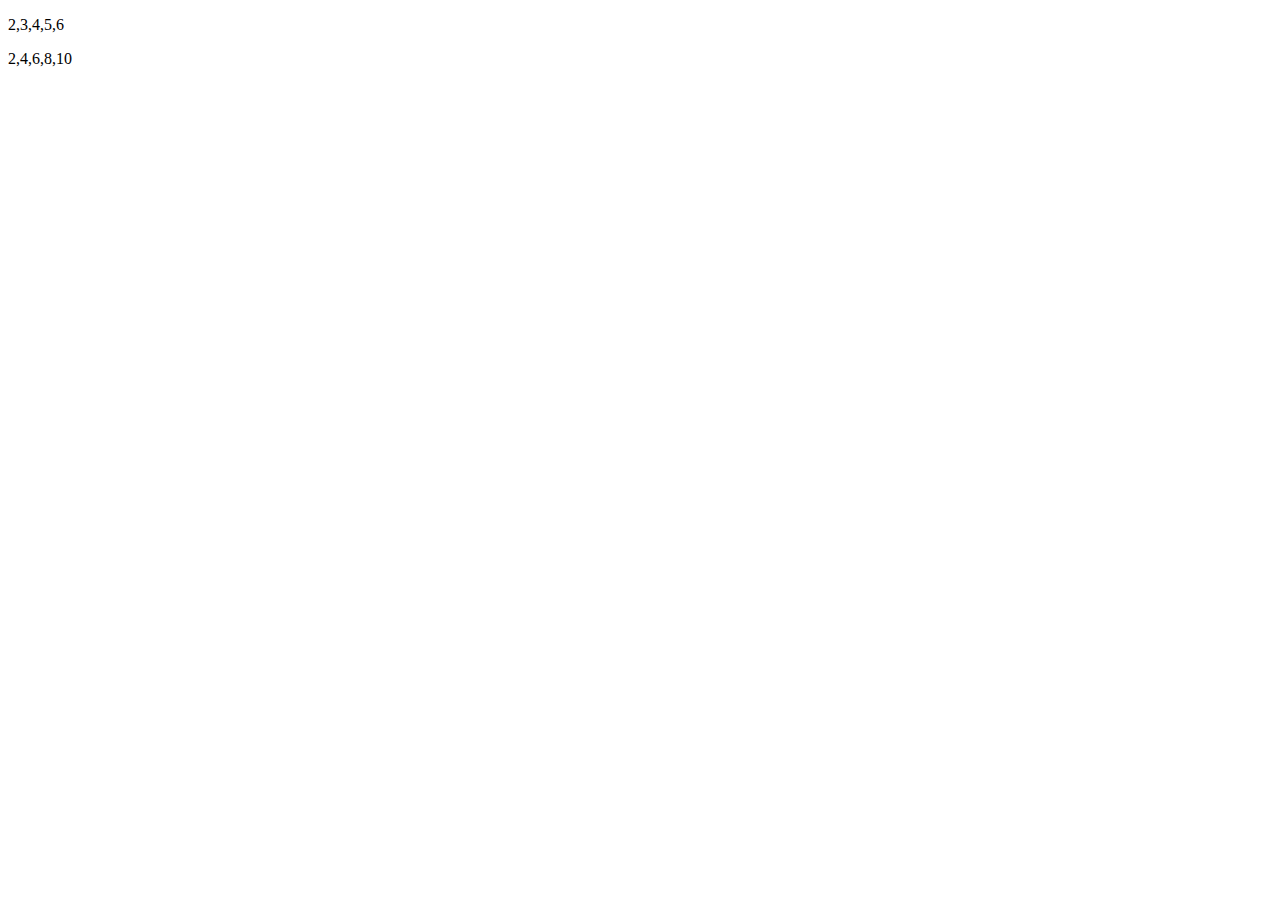
<file: 230227/index.html>
<!DOCTYPE html>

<head>
  <meta charset="utf-8" />
  <title>Sample</title>
</head>
<html>

<body>

  <script>
    const days = ['월요일', '화요일'];
    days.push('수요일', '목요일', '금요일', '토요일', '일요일');
    days.pop();
    days.pop();
    days.pop();
    const days2 = ['금요일', '토요일', '일요일'];
    const result = days.concat(days2);
    const 휴일 = result.slice(5);

    const 싫은날 = result.splice(0, 2);
    //myPrint(싫은날);
    //myPrint(result);

    const arr = [1, 2, 3, 4, 5];
    //const output = arr.map(a => a + 1);
    // const output = arr.map(function (a) {
    //   return a + 1;
    // })
    function plus1(a) {
      return a + 1;
    }
    const output = arr.map(plus1);
    myPrint(output);

    function double(a) {
      return a * 2;
    }
    myPrint(arr.map(double));

    const 객체배열 = [{
      count: 1
    }, {
      count: 2
    }, {
      count: 3
    }, {
      count: 4
    }, {
      count: 5
    }];
    //const output = arr.map(a => a + 1);
    const output2 = 객체배열.map(a => a.count + 1);
    console.log(output2);

    const 학생기록 = [{
        name: '김',
        score: 80
      },
      {
        name: '이',
        score: 100
      },
      {
        name: '박',
        score: 70
      },
      {
        name: '최',
        score: 90
      },
      {
        name: '송',
        score: 60
      },
    ]
    const output3 = 학생기록.map(function (a) {
      if (a.score >= 80) {
        return a.name;
      }
    })
    console.log(output3)
    //const output3 = 학생기록.filter(a => a.score >= 80)
    //console.log(output3);

    function myPrint(arr) {
      const p = document.createElement('p');
      p.innerHTML = arr;
      document.body.appendChild(p);
      console.log(arr);
    }
  </script>
</body>

</html>
</file>
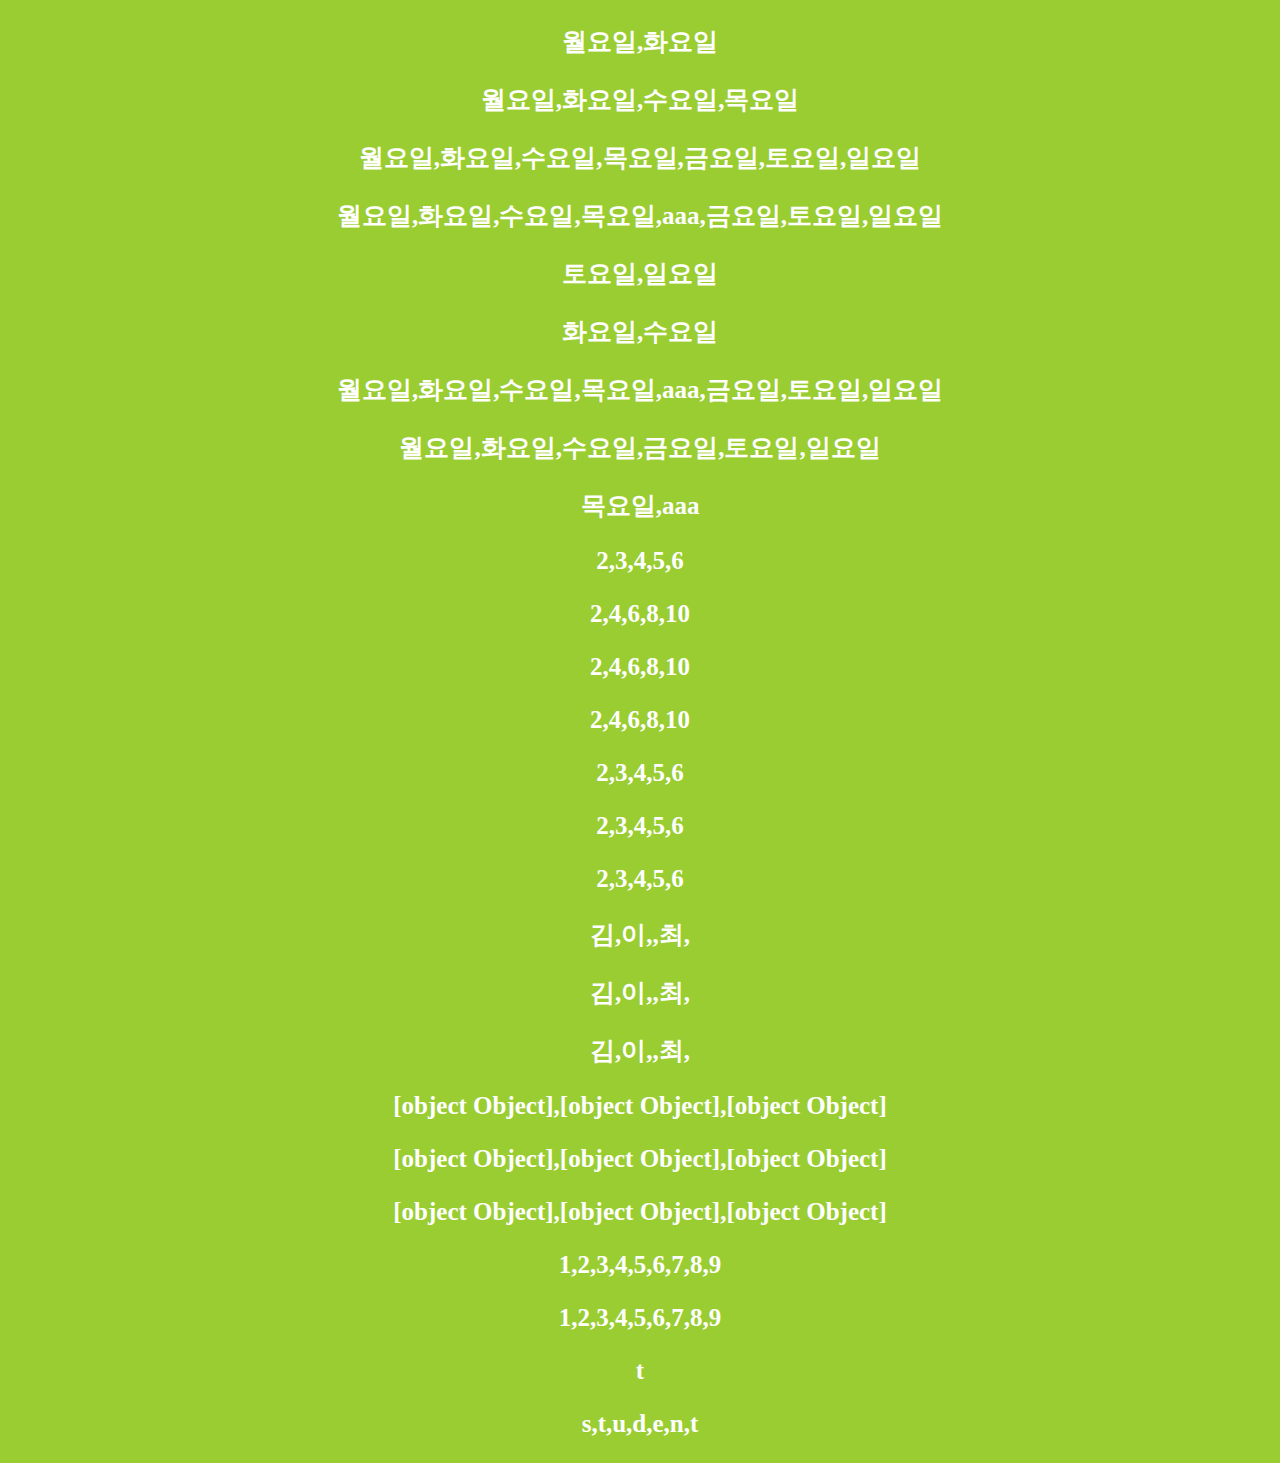
<file: 230227내가 한것/index.html>
<!DOCTYPE html>

<head>
  <meta charset="utf-8" />
  <title>Sample</title>
</head>
<html>
  <body>
    <script>
      const days = ["월요일", "화요일"];
      myPrint(days);
      days.push("수요일", "목요일", "금요일", "토요일", "일요일");
      days.pop();
      days.pop();
      days.pop();
      const days2 = ["금요일", "토요일", "일요일"];

      let result = days.concat("aaa", days2);
      myPrint(days);
      myPrint(days.concat(days2));
      myPrint(result);

      const 휴일 = result.slice(6);
      const 휴일1 = result.slice(1, 3); //첫번째꺼 빼고 세번째꺼까지
      myPrint(휴일);
      myPrint(휴일1);
      myPrint(result); //  slice는 원본을 바꾸지 않고 보존된다

      //splice는 원본이 보존되지 않는다

      let nana = result.splice(3, 2); //두번째꺼 이후 부터 나눠진 값 , 3번째꺼 이후 부터 두개 값 :괄호안의것을 잘라내버리겠다
      myPrint(result); //남은 값
      myPrint(nana);

      function myPrint(arr) {
        const p = document.createElement("p");
        p.style.color = "#fff";
        p.style.fontWeight = "bold";
        p.style.fontSize = "25px";
        p.style.textAlign = "center";
        document.body.style.backgroundColor = "yellowgreen";
        p.innerHTML = arr;
        console.log(p);
        console.dir(p);

        document.body.appendChild(p);
      }

      //----------------------맵과 필터---------------------------------------------------------------

      const arr = [1, 2, 3, 4, 5];
      //---------------------------------같음
      //1번  const output = arr.map( a=> a+1);

      //2번 const output = arr.map(function(a){
      //     return a+1;
      //      })
      //     myPrint(output)

      // 3번

      function plus1(a) {
        return a + 1;
      }
      const output = arr.map(plus1);
      myPrint(output);

      // --------------------------------------------

      //arr에 곱하기 2 해서 새로운 값 만들기 3가지 방법 모두로

      // 1번-------------------

      const inin = arr.map((b) => b * 2);

      myPrint(inin);

      //2번-----------------------

      const inin1 = arr.map(function (b) {
        return b * 2;
      });

      myPrint(inin1);

      //3번------------------------------

      function plus2(b) {
        return b * 2;
      }

      const inin2 = arr.map(plus2);

      myPrint(inin2);

      // -----------------------------------------------------------

      //밸열안의 객체----------------------------------

      const 객체배열 = [
        { count: 1 },
        { count: 2 },
        { count: 3 },
        { count: 4 },
        { count: 5 },
      ];

      //1번 --------------------------------------------------------
      const output1 = 객체배열.map((a) => a.count + 1);

      myPrint(output1);

      //2번 --------------------------------------------

      const output2 = 객체배열.map(function (a) {
        return a.count + 1;
      });

      myPrint(output2);

      //3번 ----------------------------------------------

      function pluseee(a) {
        return a.count + 1;
      }

      const output3 = 객체배열.map(pluseee);

      myPrint(output3);
      // -------------------------------------------------------------------------

      const 학생기록 = [
        { name: "김", score: 80 },
        { name: "이", score: 100 },
        { name: "박", score: 70 },
        { name: "최", score: 90 },
        { name: "성", score: 60 },
      ];

      //---------------------------80점 이상인 애들 뽑기--------------

      // 1번
      // const tata = 학생기록.map((a) => (a.score >= 80 ? a.name : ""));
      const tata = 학생기록.map((a) => {
        if (a.score >= 80) {
          return a.name;
        }
      });
      myPrint(tata);

      //2번

      const tata1 = 학생기록.map(function (a) {
        if (a.score >= 80) {
          return a.name;
        }

        // return a.score >= 80;
      });

      myPrint(tata1);
      console.log(tata1);

      //3번

      function ojojoo(a) {
        if (a.score >= 80) {
          return a.name;
        }
        // return a.score >= 80;
      }

      const tata2 = 학생기록.map(ojojoo);

      myPrint(tata2);

      // ---------------------필터-------------------------------

      //1번
      const tata4 = 학생기록.filter((a) => (a.score >= 80 ? a.name : ""));
      // const tata4 = 학생기록.filter(a => {if(a.score >= 80){return a.name}});

      console.log(tata4);
      myPrint(tata4);

      //2번

      const tata3 = 학생기록.filter(function (a) {
        if (a.score >= 80) {
          return true;
        }

        // return a.score >= 80;
      });

      myPrint(tata3);

      console.log(tata3);

      //3번

      function tyty(a) {
        if (a.score >= 80) {
          return a.name;
        }
      }

      const tata5 = 학생기록.filter(tyty);

      myPrint(tata5);
      console.log(tata5);

      //--------------------------스프레드 인덱스 오퍼레이터(...)------------------------------------------------------

      // 쫙 펼친다
      // ...는 대관호 안에서만 쓸수있다

      const a = [1, 2, 3, 4, 5];
      const b = [...a, 6, 7, 8, 9];
      const c = [a, 6, 7, 8, 9];

      myPrint(b);
      console.log(b);
      myPrint(c);
      console.log(c);

      // -------------------------값복사 참조복사----------------

      let d = a; //이것은 참조복사

      d = [...a]; //이것은 값복사

      const 문자열 = "student";

      myPrint(문자열[1]);
      const output11 = [...문자열];
      myPrint(output11);
      console.log(output11);

      //------------디스트럭처링 Destructuring (비구조와 , 파괴)

      const arr1 = [4, 5, 6];
      // const a1 = arr1[0]
      // const b1 = arr1[1]
      // const c1 = arr1[2]
      const [a1, b1, c1] = arr1;
      //이런방식으로 한줄로 쓰겠다 이것이 디스트럭처링

      const [x, , z] = arr1;
      console.log(x, z);

      //--------------------------------------------------------

      //  rest용법

      const [x1, ...y1] = arr1; //rest
      console.log(x1, y1);

      //--------------------------------------------------------------

      const obj = {
        name: "smith",
        age: 25,
      };

      //  원래는 객체를 이렇게 썻는데 이것을이렇게

      const { name, age } = obj;
      //  const{age , nam } = obj

      //이거는 순서상관 없고 이름이 같아야함

      console.log(name, age);
    </script>
  </body>
</html>
</file>
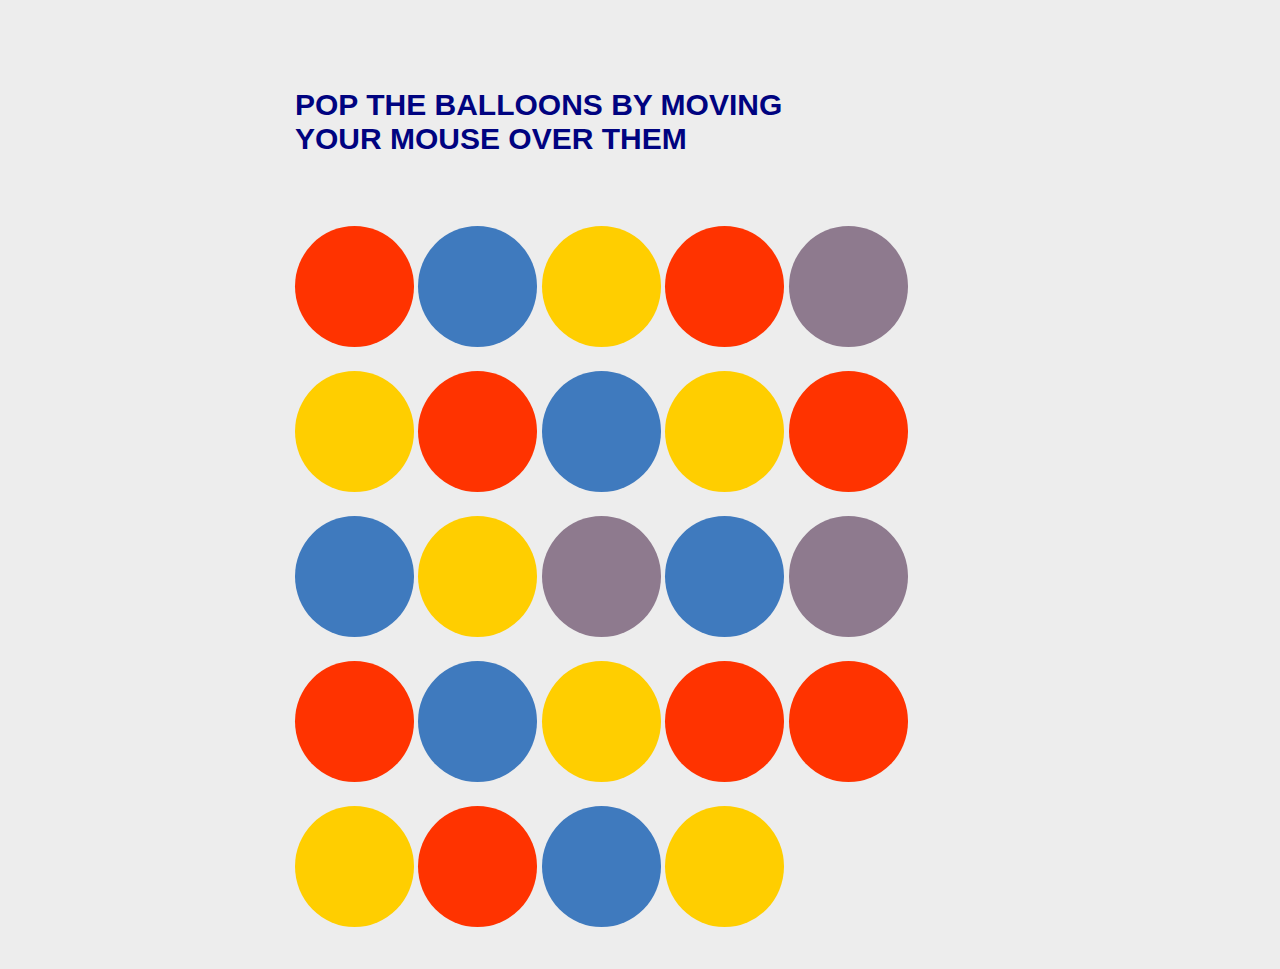
<file: 230227/Balloon Game/index.html>
<!DOCTYPE html>
<html lang="en">
<head>
    <meta charset="UTF-8">
    <meta name="viewport" content="width=device-width, initial-scale=1.0">
    <meta http-equiv="X-UA-Compatible" content="ie=edge">
    <link rel="stylesheet" href="style.css">
    <title>Pop the Ballons</title>
</head>
<body>
    <div class="wrapper">
        <h1>Pop the balloons by moving</br>your mouse over them</h1>
        <div id="yay-no-balloons"><span class="blue">Wow!</span> All balloons popped!</div>
        <div id="balloon-gallery">
            <div class="balloon"></div>
            <div class="balloon"></div>
            <div class="balloon"></div>
            <div class="balloon"></div>
            <div class="balloon"></div>
            <div class="balloon"></div>
            <div class="balloon"></div>
            <div class="balloon"></div>
            <div class="balloon"></div>
            <div class="balloon"></div>
            <div class="balloon"></div>
            <div class="balloon"></div>
            <div class="balloon"></div>
            <div class="balloon"></div>
            <div class="balloon"></div>
            <div class="balloon"></div>
            <div class="balloon"></div>
            <div class="balloon"></div>
            <div class="balloon"></div>
            <div class="balloon"></div>
            <div class="balloon"></div>
            <div class="balloon"></div>
            <div class="balloon"></div>
            <div class="balloon"></div>
        </div>

    </div>
    <script src="app.js"></script>
</body>
</html>
</file>
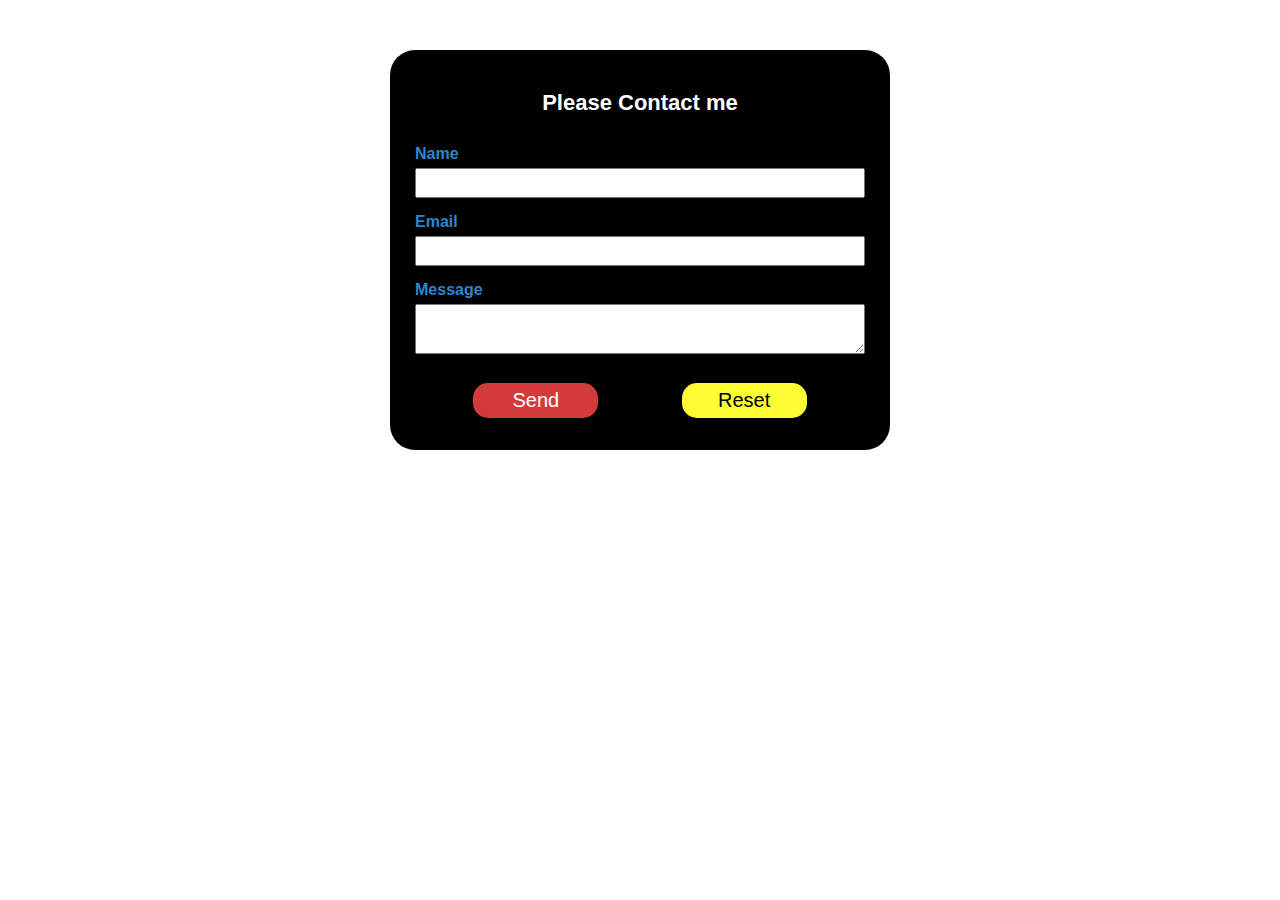
<file: 230227/ContactForm/index.html>
<!DOCTYPE html>
<html lang="en">
<head>
    <meta charset="UTF-8">
    <meta name="viewport" content="width=device-width, initial-scale=1.0">
    <meta http-equiv="X-UA-Compatible" content="ie=edge">
    <link rel="stylesheet" href="style.css">
    <title>Contact Form</title>
</head>
<body>
<form id="form">
        <h1>Please Contact me</h1>
    <div>
        <label for="name">Name</label></br>
        <input id="name" name="name">
    </div>
    <div>
        <label for="email">Email</label><br>
        <input type="email" id="email" name="email">
    </div>
    <div>
        <label for="message">Message</label><br>
        <textarea id="message" name="message"></textarea>
    </div>
    <div id="buttons-row">
    <div class="buttons">
        <button type="submit" id="send">Send</button>
    </div>
    <div class="buttons">
        <button id="reset">Reset</button>
    </div>
    </div>
</form>
    <script src="app.js"></script>
</body>
</html>
</file>
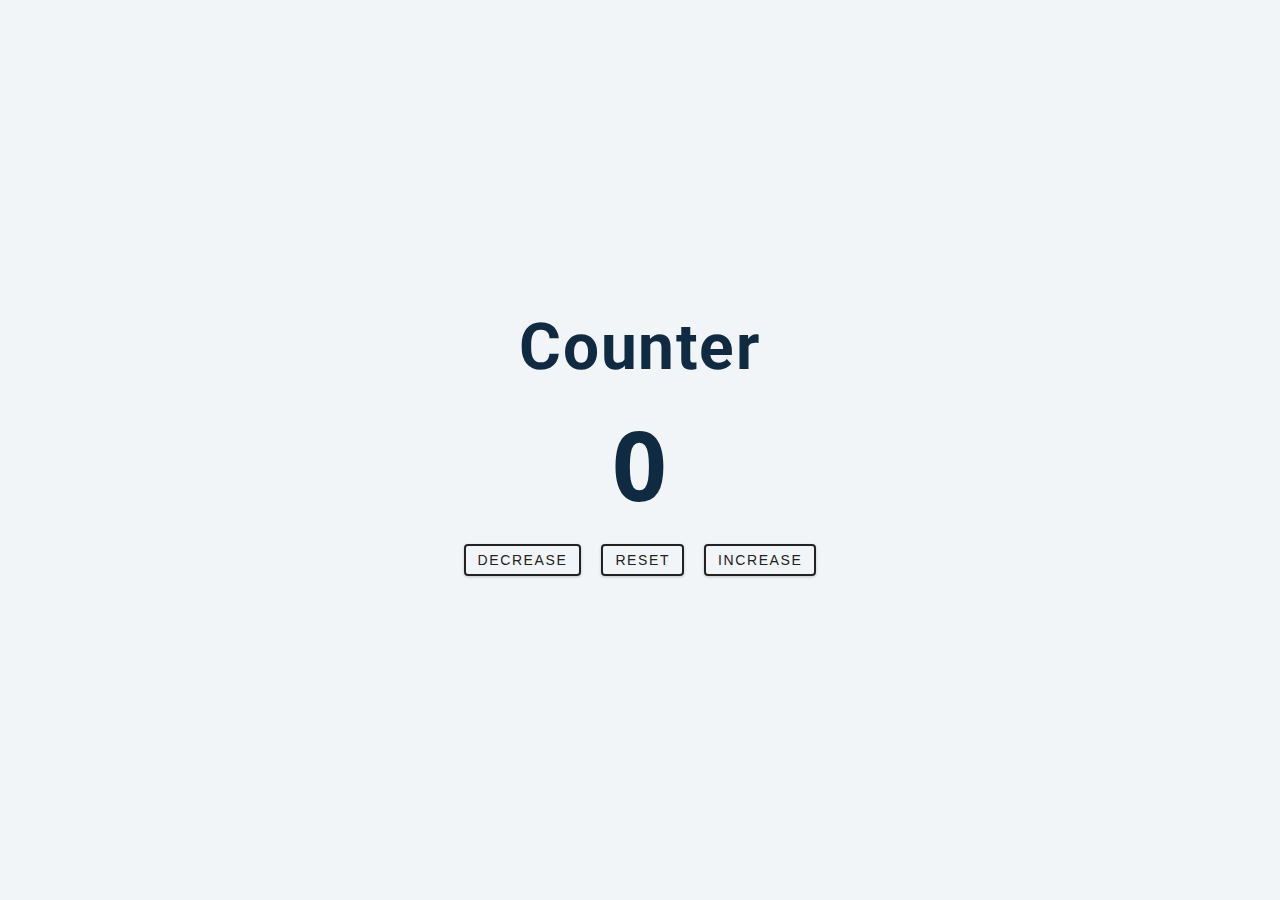
<file: 230228 예제 1번/Counter/index.html>
<!DOCTYPE html>
<html lang="en">
  <head>
    <meta charset="UTF-8" />
    <meta name="viewport" content="width=device-width, initial-scale=1.0" />
    <title>Counter</title>

    <!-- styles -->
    <link rel="stylesheet" href="styles.css" />
  </head>
  <body>
    <main>
      <div class="container">
        <h1>counter</h1>
        <span id="value">0</span>
        <div class="button-container">
          <button class="btn decrease">decrease</button>
          <button class="btn reset">reset</button>
          <button class="btn increase">increase</button>
        </div>
      </div>
    </main>
    <!-- javascript -->
    <script src="app.js"></script>
  </body>
</html>
</file>
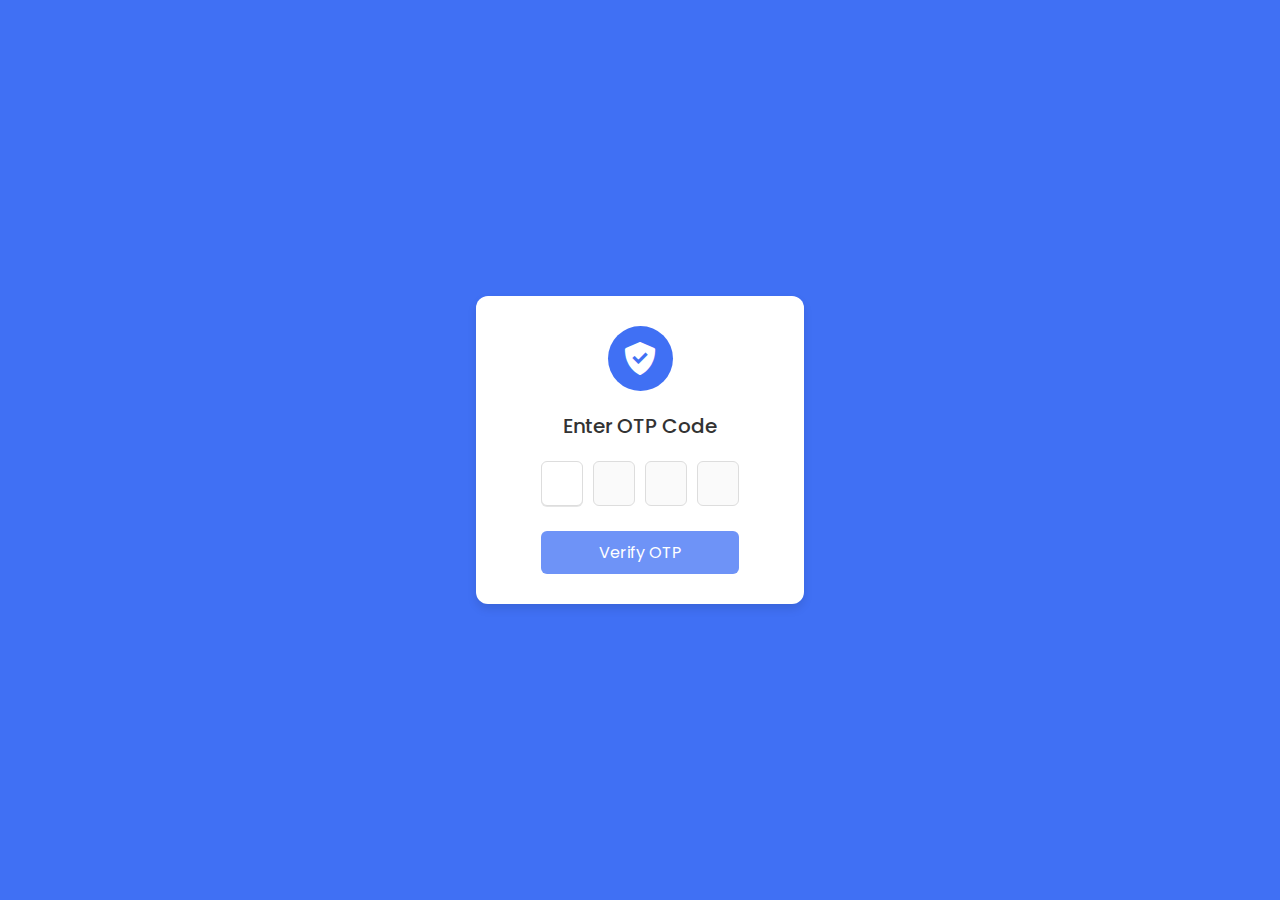
<file: 230228/OTP/index.html>
<!DOCTYPE html>
<!-- Coding by CodingLab || www.codinglabweb.com -->
<html lang="en">

<head>
  <meta charset="UTF-8" />
  <meta http-equiv="X-UA-Compatible" content="IE=edge" />
  <meta name="viewport" content="width=device-width, initial-scale=1.0" />
  <title>OTP Verification Form</title>
  <link rel="stylesheet" href="style.css" />
  <!-- Boxicons CSS -->
  <link href="https://unpkg.com/boxicons@2.1.4/css/boxicons.min.css" rel="stylesheet" />
  <script src="script.js" defer></script>
</head>

<body>
  <div class="container">
    <header>
      <i class="bx bxs-check-shield"></i>
    </header>
    <h4>Enter OTP Code</h4>
    <form action="#">
      <div class="input-field">
        <input type="number" />
        <input type="number" disabled />
        <input type="number" disabled />
        <input type="number" disabled />
      </div>
      <button>Verify OTP</button>
    </form>
  </div>
</body>

</html>
</file>
<file: 230227/Balloon Game/style.css>
body {
  font-family: sans-serif;
  padding: 30px;
  background: #ededed;
}

.wrapper {
  max-width: 690px;
  margin: 0 auto;
}

.blue {
  color: #3f7abe;
}

h1 {
  margin: auto;
  margin-top: 50px;
  margin-bottom: 50px;
  color: #08a3d9;
  text-transform: uppercase;
  font-size: 30px;
  color: #000380;
}

#balloon-gallery div {
  background: #ff3300;
  height: 121px;
  width: 119px;
  text-align: center;
  color: #ff3300;
  font-size: 40px;
  font-family: sans-serif, arial;
  border-radius: 100%;
  margin-top: 20px;
  display: inline-block;
  /* float: left; */
  margin: 2.5px 5 px 2.5px 0px;
}

#balloon-gallery div:nth-child(3n) {
  background: #ffce00;
  color: #ffce00;
}

#balloon-gallery div:nth-child(3n-1) {
  background: #3f7abe;
  color: #3f7abe;
}

#balloon-gallery div:nth-child(5n) {
  background: #8e7a8e;
  color: #8e7a8e;
}

#balloon-gallery div:nth-child(13) {
  background: #8e7a8e;
  color: #8e7a8e;
}

#balloon-gallery div:nth-child(10n) {
  background: #ff3300;
  color: #ff3300;
}

#balloon-gallery div:nth-child(4n) {
  clear: right;
}

#yay-no-balloons {
  display: none;
  color: #ff3300;
  font-size: 100px;
}
</file>
<file: 230227/ContactForm/style.css>
form {
  background-color: black;
  width: 500px;
  border-radius: 25px;
  height: 400px;
  padding: 25px;
  font-family: Arial, Helvetica, sans-serif;
  box-sizing: border-box;
  margin: 50px auto 50px;
}

form h1 {
  color: white;
  text-align: center;
  font-size: 22px;
}

label {
  color: rgb(43, 134, 209);
  font-weight: bold;
  padding-bottom: 5px;
  padding-top: 15px;
  display: inline-block;
}

input,
textarea {
  box-sizing: border-box;
  width: 450px;
  height: 30px;
  padding-left: 5px;
  font-family: Arial, Helvetica, sans-serif;
}

textarea {
  height: 50px;
}

#buttons-row {
  display: flex;
  justify-content: space-evenly;
}

button {
  flex-grow: 1;
  width: 125px;
  margin: 25px;
  border: none;
  border-radius: 15px;
  height: 35px;
  font-size: 20px;
}

button#send {
  background-color: rgb(211, 59, 59);
  color: white;
}

button#reset {
  background-color: rgb(253, 253, 54);
  color: black;
}
</file>
<file: 230228 예제 1번/Counter/styles.css>
/*
=============== 
Fonts
===============
*/
@import url("https://fonts.googleapis.com/css?family=Open+Sans|Roboto:400,700&display=swap");

/*
=============== 
Variables
===============
*/

:root {
  /* dark shades of primary color*/
  --clr-primary-1: hsl(205, 86%, 17%);
  --clr-primary-2: hsl(205, 77%, 27%);
  --clr-primary-3: hsl(205, 72%, 37%);
  --clr-primary-4: hsl(205, 63%, 48%);
  /* primary/main color */
  --clr-primary-5: hsl(205, 78%, 60%);
  /* lighter shades of primary color */
  --clr-primary-6: hsl(205, 89%, 70%);
  --clr-primary-7: hsl(205, 90%, 76%);
  --clr-primary-8: hsl(205, 86%, 81%);
  --clr-primary-9: hsl(205, 90%, 88%);
  --clr-primary-10: hsl(205, 100%, 96%);
  /* darkest grey - used for headings */
  --clr-grey-1: hsl(209, 61%, 16%);
  --clr-grey-2: hsl(211, 39%, 23%);
  --clr-grey-3: hsl(209, 34%, 30%);
  --clr-grey-4: hsl(209, 28%, 39%);
  /* grey used for paragraphs */
  --clr-grey-5: hsl(210, 22%, 49%);
  --clr-grey-6: hsl(209, 23%, 60%);
  --clr-grey-7: hsl(211, 27%, 70%);
  --clr-grey-8: hsl(210, 31%, 80%);
  --clr-grey-9: hsl(212, 33%, 89%);
  --clr-grey-10: hsl(210, 36%, 96%);
  --clr-white: #fff;
  --clr-red-dark: hsl(360, 67%, 44%);
  --clr-red-light: hsl(360, 71%, 66%);
  --clr-green-dark: hsl(125, 67%, 44%);
  --clr-green-light: hsl(125, 71%, 66%);
  --clr-black: #222;
  --ff-primary: "Roboto", sans-serif;
  --ff-secondary: "Open Sans", sans-serif;
  --transition: all 0.3s linear;
  --spacing: 0.1rem;
  --radius: 0.25rem;
  --light-shadow: 0 5px 15px rgba(0, 0, 0, 0.1);
  --dark-shadow: 0 5px 15px rgba(0, 0, 0, 0.2);
  --max-width: 1170px;
  --fixed-width: 620px;
}
/*
=============== 
Global Styles
===============
*/

*,
::after,
::before {
  margin: 0;
  padding: 0;
  box-sizing: border-box;
}
body {
  font-family: var(--ff-secondary);
  background: var(--clr-grey-10);
  color: var(--clr-grey-1);
  line-height: 1.5;
  font-size: 0.875rem;
}
ul {
  list-style-type: none;
}
a {
  text-decoration: none;
}
h1,
h2,
h3,
h4 {
  letter-spacing: var(--spacing);
  text-transform: capitalize;
  line-height: 1.25;
  margin-bottom: 0.75rem;
  font-family: var(--ff-primary);
}
h1 {
  font-size: 3rem;
}
h2 {
  font-size: 2rem;
}
h3 {
  font-size: 1.25rem;
}
h4 {
  font-size: 0.875rem;
}
p {
  margin-bottom: 1.25rem;
  color: var(--clr-grey-5);
}
@media screen and (min-width: 800px) {
  h1 {
    font-size: 4rem;
  }
  h2 {
    font-size: 2.5rem;
  }
  h3 {
    font-size: 1.75rem;
  }
  h4 {
    font-size: 1rem;
  }
  body {
    font-size: 1rem;
  }
  h1,
  h2,
  h3,
  h4 {
    line-height: 1;
  }
}
/*  global classes */

/* section */
.section {
  padding: 5rem 0;
}

.section-center {
  width: 90vw;
  margin: 0 auto;
  max-width: 1170px;
}
@media screen and (min-width: 992px) {
  .section-center {
    width: 95vw;
  }
}
main {
  min-height: 100vh;
  display: grid;
  place-items: center;
}

/*
=============== 
Counter
===============
*/

main {
  min-height: 100vh;
  display: grid;
  place-items: center;
}
.container {
  text-align: center;
}
#value {
  font-size: 6rem;
  font-weight: bold;
}
.btn {
  text-transform: uppercase;
  background: transparent;
  color: var(--clr-black);
  padding: 0.375rem 0.75rem;
  letter-spacing: var(--spacing);
  display: inline-block;
  transition: var(--transition);
  font-size: 0.875rem;
  border: 2px solid var(--clr-black);
  cursor: pointer;
  box-shadow: 0 1px 3px rgba(0, 0, 0, 0.2);
  border-radius: var(--radius);
  margin: 0.5rem;
}
.btn:hover {
  color: var(--clr-white);
  background: var(--clr-black);
}
</file>
<file: 230228/OTP/style.css>
/* Import Google font - Poppins */
@import url("https://fonts.googleapis.com/css2?family=Poppins:wght@200;300;400;500;600;700&display=swap");

* {
  margin: 0;
  padding: 0;
  box-sizing: border-box;
  font-family: "Poppins", sans-serif;
}

body {
  min-height: 100vh;
  display: flex;
  align-items: center;
  justify-content: center;
  background: #4070f4;
}

:where(.container, form, .input-field, header) {
  display: flex;
  flex-direction: column;
  align-items: center;
  justify-content: center;
}

.container {
  background: #fff;
  padding: 30px 65px;
  border-radius: 12px;
  row-gap: 20px;
  box-shadow: 0 5px 10px rgba(0, 0, 0, 0.1);
}

.container header {
  height: 65px;
  width: 65px;
  background: #4070f4;
  color: #fff;
  font-size: 2.5rem;
  border-radius: 50%;
}

.container h4 {
  font-size: 1.25rem;
  color: #333;
  font-weight: 500;
}

form .input-field {
  flex-direction: row;
  column-gap: 10px;
}

.input-field input {
  height: 45px;
  width: 42px;
  border-radius: 6px;
  outline: none;
  font-size: 1.125rem;
  text-align: center;
  border: 1px solid #ddd;
}

.input-field input:focus {
  box-shadow: 0 1px 0 rgba(0, 0, 0, 0.1);
}

.input-field input::-webkit-inner-spin-button,
.input-field input::-webkit-outer-spin-button {
  display: none;
}

form button {
  margin-top: 25px;
  width: 100%;
  color: #fff;
  font-size: 1rem;
  border: none;
  padding: 9px 0;
  cursor: pointer;
  border-radius: 6px;
  pointer-events: none;
  background: #6e93f7;
  transition: all 0.2s ease;
}

form button.active {
  background: #4070f4;
  pointer-events: auto;
}

form button:hover {
  background: #0e4bf1;
}
</file>
